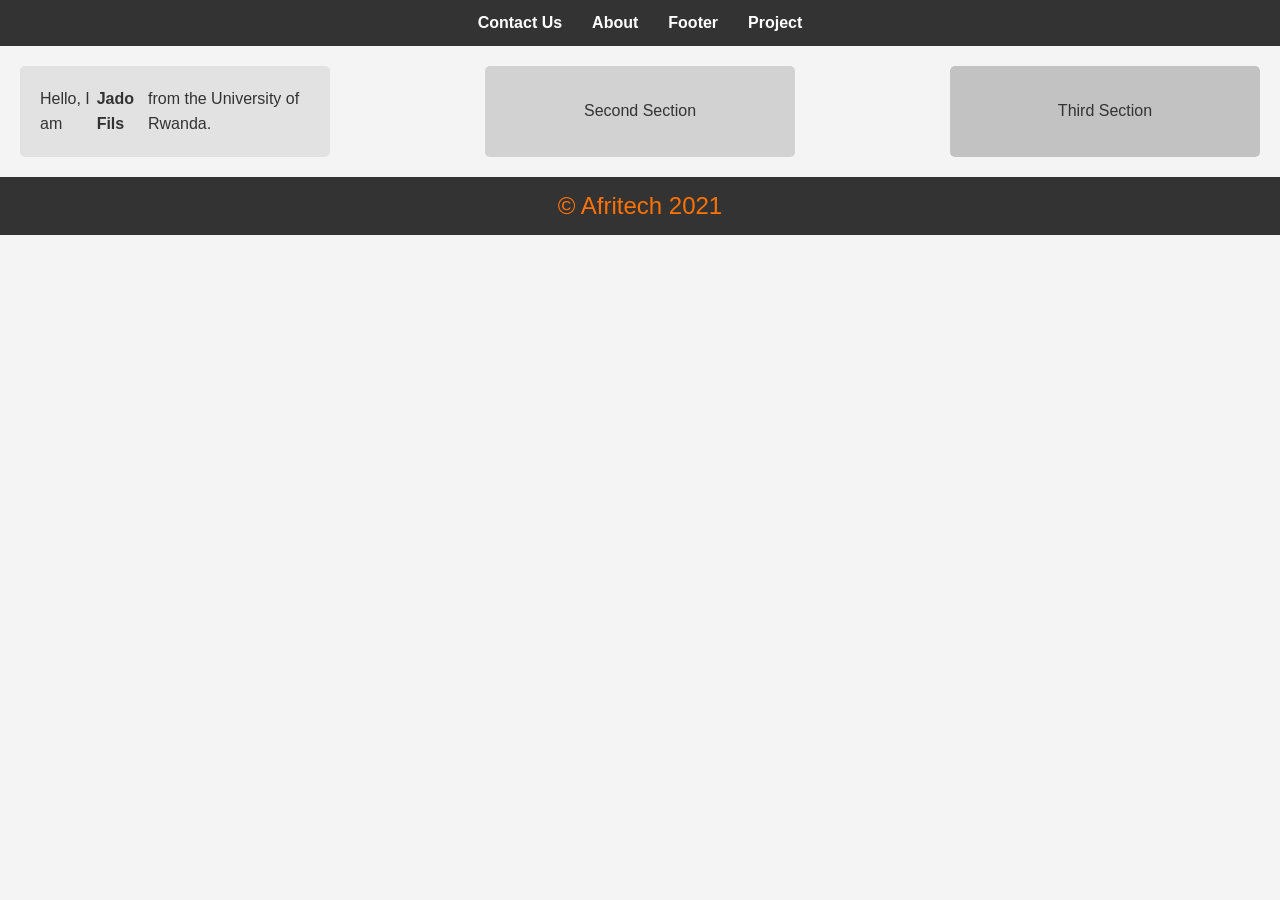
<file: index.html>
<!DOCTYPE html>
<html lang="en">
<head>
    <meta charset="UTF-8">
    <meta name="viewport" content="width=device-width, initial-scale=1.0">
    <title>Afritech Training</title>
    <link rel="stylesheet" href="styles.css">
</head>
<body>
    <header>
        <nav>
            <div>
                <ul>
                    <li><a href="contact.html">Contact Us</a></li>
                    <li><a href="about.html">About</a></li>
                    <li><a href="#footer">Footer</a></li>
                    <li><a href="project.html">Project</a></li>
                </ul>
            </div>
        </nav>
    </header>
    <main>
        <section id="home">
            Hello, I am <strong>Jado Fils</strong> from the University of Rwanda.<br>
        </section>
        <section id="about">Second Section</section>
        <section id="contact">Third Section</section>
    </main>
    <footer id="footer">
        <p>&copy; Afritech 2021</p>
    </footer>
</body>
</html>
</file>
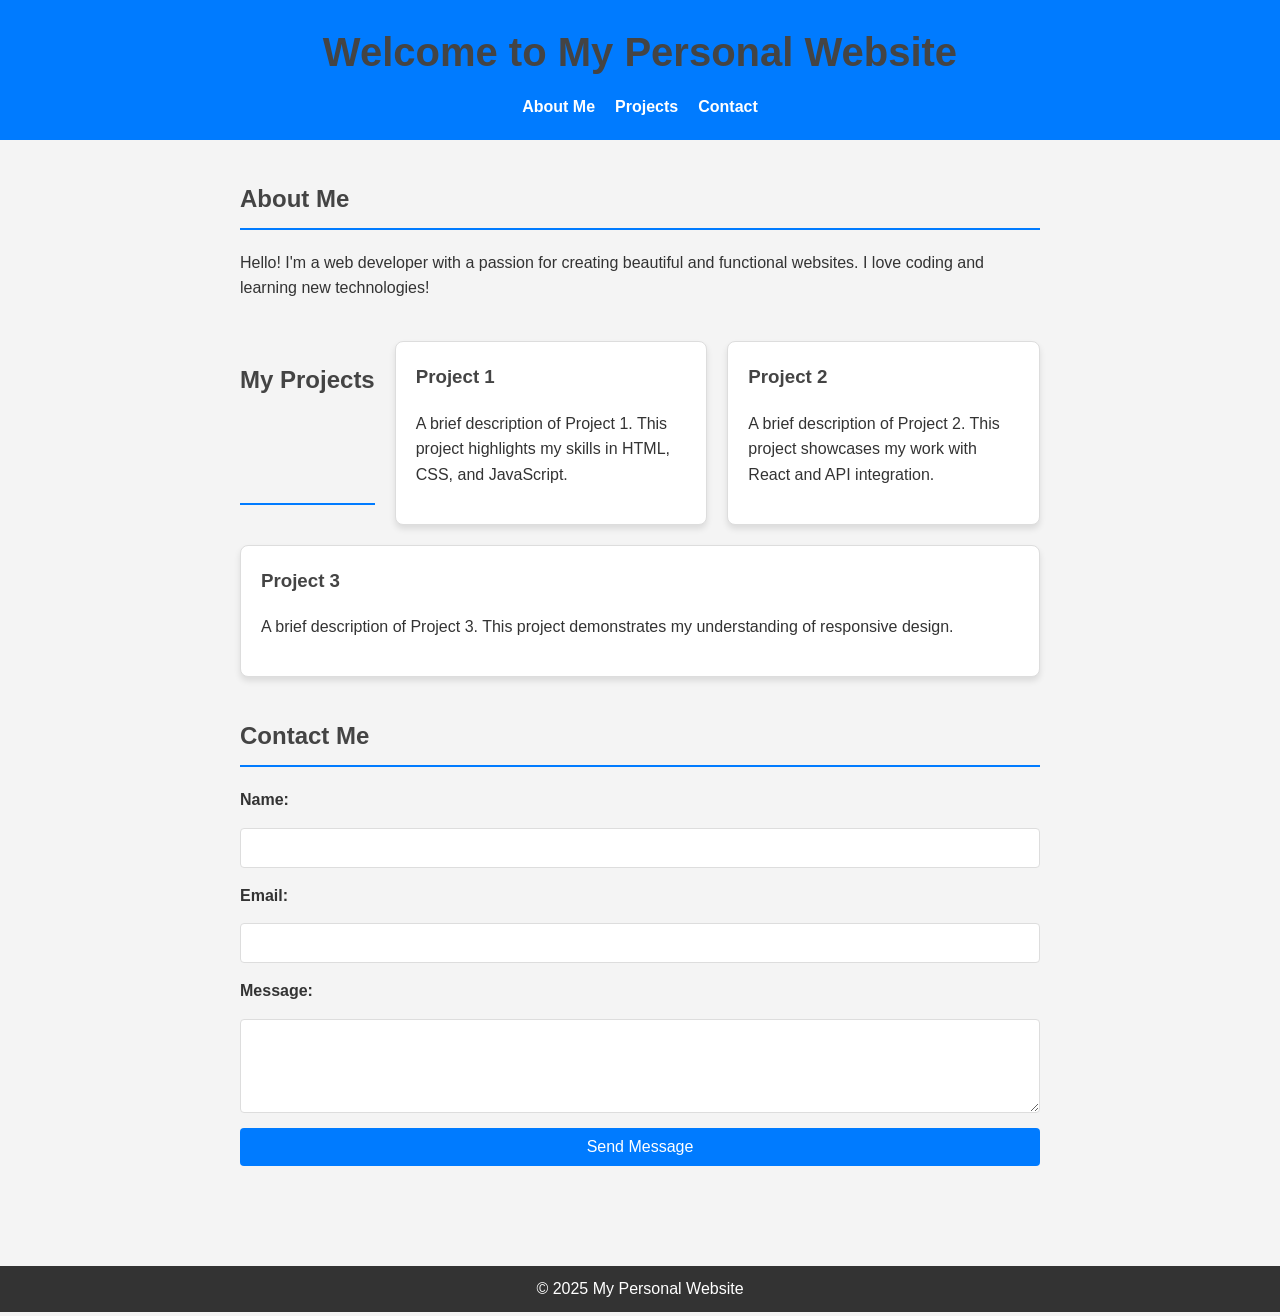
<file: afritec-project-1/index.html>
<!DOCTYPE html>
<html lang="en">
<head>
  <meta charset="UTF-8">
  <meta name="viewport" content="width=device-width, initial-scale=1.0">
  <title>My Personal Website</title>
  <style>
    /* General Styles */
    body {
      font-family: 'Arial', sans-serif;
      line-height: 1.6;
      margin: 0;
      padding: 0;
      background-color: #f4f4f4;
      color: #333;
    }

    h1, h2, h3 {
      color: #444;
    }

    a {
      text-decoration: none;
      color: #007BFF;
    }

    a:hover {
      text-decoration: underline;
    }

    /* Header Styles */
    header {
      background-color: #007BFF;
      color: #fff;
      padding: 20px 0;
      text-align: center;
    }

    header h1 {
      margin: 0;
      font-size: 2.5rem;
    }

    nav ul {
      list-style: none;
      padding: 0;
      display: flex;
      justify-content: center;
      gap: 20px;
      margin: 10px 0 0;
    }

    nav ul li a {
      color: #fff;
      font-weight: bold;
    }

    nav ul li a:hover {
      text-decoration: underline;
    }

    /* Main Content Styles */
    main {
      padding: 20px;
      max-width: 800px;
      margin: 0 auto;
    }

    section {
      margin-bottom: 40px;
    }

    section h2 {
      border-bottom: 2px solid #007BFF;
      padding-bottom: 10px;
      margin-bottom: 20px;
    }

    /* Projects Section */
    #projects {
      display: flex;
      flex-wrap: wrap;
      gap: 20px;
    }

    #projects article {
      background-color: #fff;
      border: 1px solid #ddd;
      border-radius: 8px;
      padding: 20px;
      flex: 1 1 calc(33.333% - 40px);
      box-shadow: 0 4px 6px rgba(0, 0, 0, 0.1);
      transition: transform 0.3s ease, box-shadow 0.3s ease;
    }

    #projects article:hover {
      transform: translateY(-5px);
      box-shadow: 0 6px 12px rgba(0, 0, 0, 0.15);
    }

    #projects h3 {
      margin-top: 0;
    }

    /* Contact Form Styles */
    form {
      display: flex;
      flex-direction: column;
      gap: 15px;
    }

    form label {
      font-weight: bold;
    }

    form input, form textarea {
      padding: 10px;
      border: 1px solid #ddd;
      border-radius: 4px;
      font-size: 1rem;
    }

    form button {
      background-color: #007BFF;
      color: #fff;
      padding: 10px 20px;
      border: none;
      border-radius: 4px;
      cursor: pointer;
      font-size: 1rem;
      transition: background-color 0.3s ease;
    }

    form button:hover {
      background-color: #0056b3;
    }

    /* Footer Styles */
    footer {
      background-color: #333;
      color: #fff;
      text-align: center;
      padding: 10px 0;
      margin-top: 40px;
    }

    footer p {
      margin: 0;
    }

    /* Responsive Design */
    @media (max-width: 768px) {
      #projects article {
        flex: 1 1 100%;
      }

      nav ul {
        flex-direction: column;
        gap: 10px;
      }
    }
  </style>
</head>
<body>
  <!-- Header Section -->
  <header>
    <h1>Welcome to My Personal Website</h1>
    <!-- Navigation Menu -->
    <nav>
      <ul>
        <li><a href="#about">About Me</a></li>
        <li><a href="#projects">Projects</a></li>
        <li><a href="#contact">Contact</a></li>
      </ul>
    </nav>
  </header>

  <!-- Main Content -->
  <main>
    <!-- About Me Section -->
    <section id="about">
      <h2>About Me</h2>
      <p>Hello! I'm a web developer with a passion for creating beautiful and functional websites. I love coding and learning new technologies!</p>
    </section>

    <!-- Projects Section -->
    <section id="projects">
      <h2>My Projects</h2>
      <!-- Project 1 -->
      <article>
        <h3>Project 1</h3>
        <p>A brief description of Project 1. This project highlights my skills in HTML, CSS, and JavaScript.</p>
      </article>
      <!-- Project 2 -->
      <article>
        <h3>Project 2</h3>
        <p>A brief description of Project 2. This project showcases my work with React and API integration.</p>
      </article>
      <!-- Project 3 -->
      <article>
        <h3>Project 3</h3>
        <p>A brief description of Project 3. This project demonstrates my understanding of responsive design.</p>
      </article>
    </section>

    <!-- Contact Me Section -->
    <section id="contact">
      <h2>Contact Me</h2>
      <form>
        <label for="name">Name:</label>
        <input type="text" id="name" name="name" required>

        <label for="email">Email:</label>
        <input type="email" id="email" name="email" required>

        <label for="message">Message:</label>
        <textarea id="message" name="message" rows="4" required></textarea>

        <button type="submit">Send Message</button>
      </form>
    </section>
  </main>

  <!-- Footer Section -->
  <footer>
    <p>© 2025 My Personal Website</p>
  </footer>
</body>
</html>
</file>
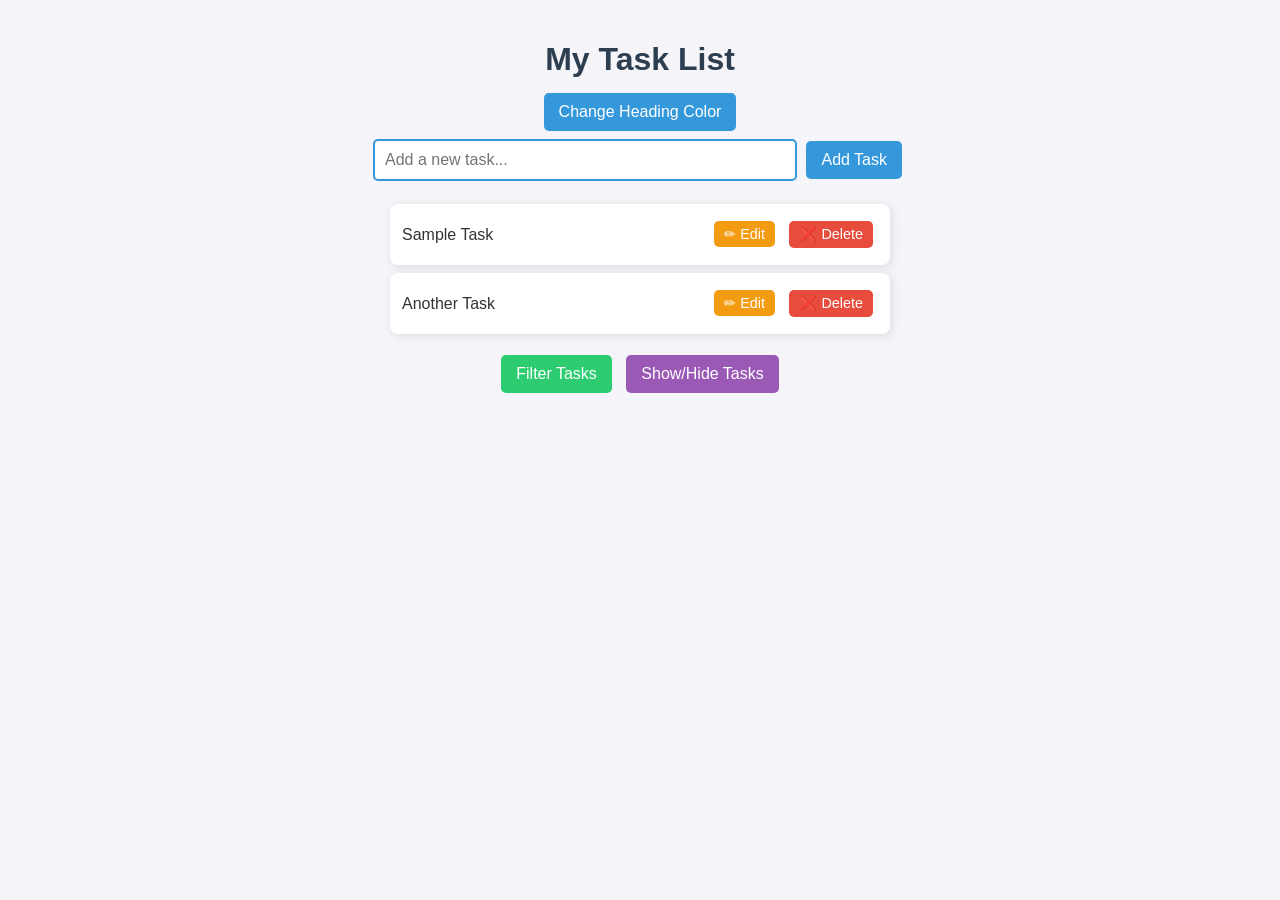
<file: toDoList/index.html>
<!DOCTYPE html>
<html lang="en">
<head>
    <meta charset="UTF-8">
    <meta name="viewport" content="width=device-width, initial-scale=1.0">
    <title>Task List Organizer</title>
    <style>
        /* Global Styles */
        body {
            font-family: 'Poppins', sans-serif;
            background: #f4f4f9;
            color: #333;
            text-align: center;
            margin: 0;
            padding: 20px;
        }

        h1 {
            font-size: 2rem;
            margin-bottom: 10px;
            color: #2c3e50;
        }

        /* Task Input Section */
        #task-input {
            padding: 10px;
            width: 60%;
            max-width: 400px;
            border: 2px solid #3498db;
            border-radius: 5px;
            font-size: 1rem;
            outline: none;
            transition: 0.3s;
        }

        #task-input:focus {
            border-color: #2ecc71;
            box-shadow: 0 0 8px rgba(46, 204, 113, 0.5);
        }

        button {
            padding: 10px 15px;
            border: none;
            background: #3498db;
            color: white;
            font-size: 1rem;
            border-radius: 5px;
            cursor: pointer;
            transition: 0.3s ease-in-out;
            margin: 5px;
        }

        button:hover {
            background: #2980b9;
            transform: scale(1.05);
        }

        /* Task List */
        #task-list {
            list-style: none;
            padding: 0;
            margin-top: 20px;
            max-width: 500px;
            margin-left: auto;
            margin-right: auto;
        }

        #task-list li {
            background: white;
            padding: 12px;
            margin: 8px 0;
            border-radius: 8px;
            display: flex;
            justify-content: space-between;
            align-items: center;
            box-shadow: 2px 2px 10px rgba(0, 0, 0, 0.1);
            transition: 0.3s;
        }

        #task-list li:hover {
            transform: translateY(-3px);
        }

        /* Completed Task */
        .completed {
            text-decoration: line-through;
            color: gray;
        }

        /* Buttons inside task list */
        .task-btn {
            padding: 5px 10px;
            border-radius: 5px;
            cursor: pointer;
            font-size: 0.9rem;
            transition: 0.3s;
        }

        .delete-btn {
            background: #e74c3c;
        }

        .delete-btn:hover {
            background: #c0392b;
            transform: scale(1.1);
        }

        .edit-btn {
            background: #f39c12;
        }

        .edit-btn:hover {
            background: #d68910;
            transform: scale(1.1);
        }

        /* Filter & Toggle Visibility */
        #filter-active-btn {
            background: #2ecc71;
        }

        #filter-active-btn:hover {
            background: #27ae60;
        }

        #toggle-list-btn {
            background: #9b59b6;
        }

        #toggle-list-btn:hover {
            background: #8e44ad;
        }

        /* Hide Tasks */
        .hidden {
            display: none;
        }

    </style>
</head>
<body>

    <h1 id="main-heading">My Task List</h1>
    <button id="heading-color-changer">Change Heading Color</button>

    <div>
        <input type="text" id="task-input" placeholder="Add a new task...">
        <button id="add-task-btn">Add Task</button>
    </div>

    <ul id="task-list">
        <li>
            Sample Task
            <div>
                <button class="edit-btn task-btn">✏ Edit</button>
                <button class="delete-btn task-btn">❌ Delete</button>
            </div>
        </li>
        <li>
            Another Task
            <div>
                <button class="edit-btn task-btn">✏ Edit</button>
                <button class="delete-btn task-btn">❌ Delete</button>
            </div>
        </li>
    </ul>

    <button id="filter-active-btn">Filter Tasks</button>
    <button id="toggle-list-btn">Show/Hide Tasks</button>
<script src="./script.js"></script>
</body>
</html>
</file>
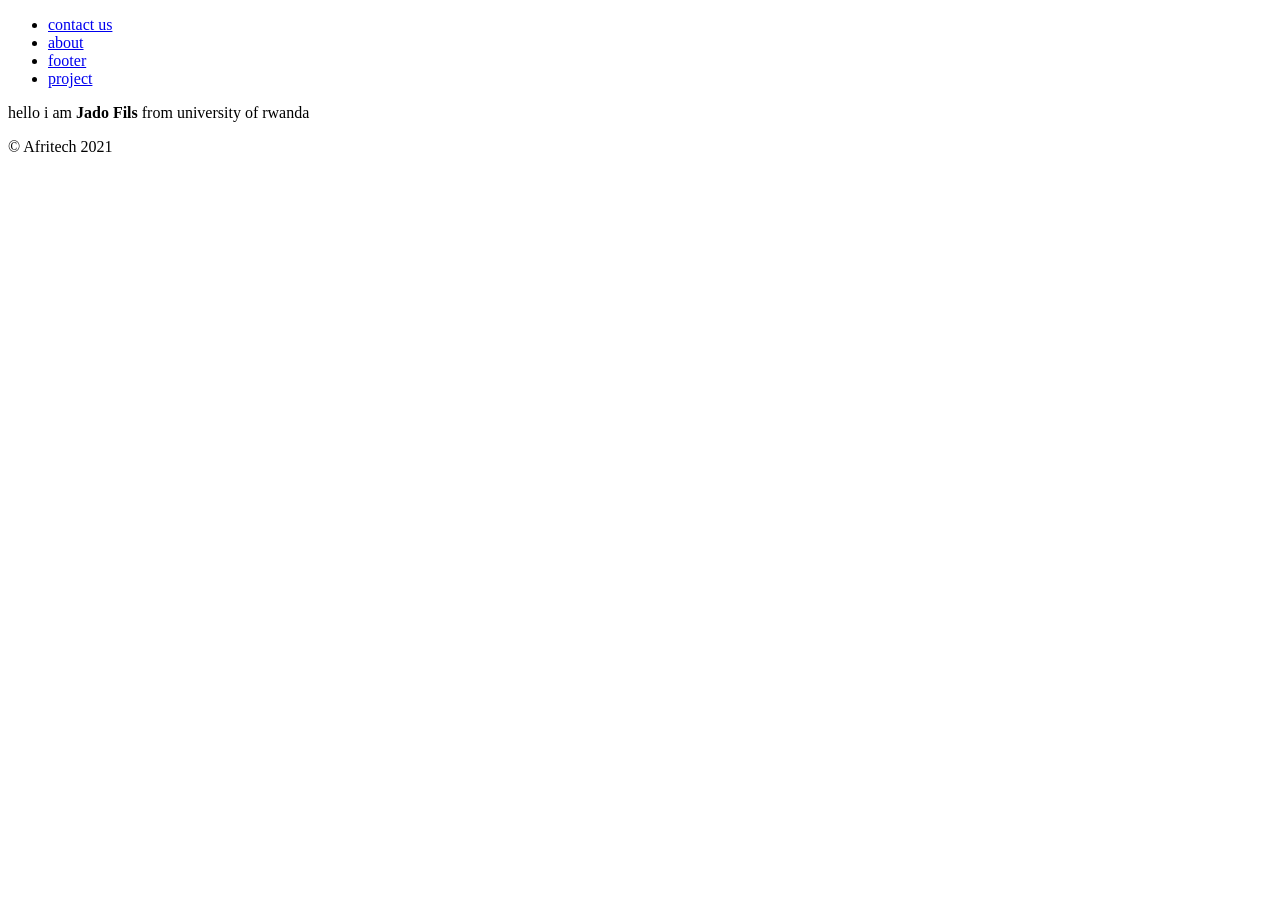
<file: about.html>
<!DOCTYPE html>
<html lang="en">
<head>
    <meta charset="UTF-8">
    <meta name="viewport" content="width=device-width, initial-scale=1.0">
    <title>Afritech training</title>
</head>
<body>
    <header>
        <nav>
      <div>
        <ul>
            <li><a href="contact.html">contact us</a></li>
            <li><a href="about.html">about</a></li>
            <li><a href="#footer">footer</a></li>
            <li><a href="project.html">project</a></li>
        </ul>
      </div>
        </nav>
    </header>
    <main>
        <section id="home">hello i am <strong>Jado Fils</strong> from university of rwanda<br>
       
    </main>
    <footer>
        <p>&copy; Afritech 2021</p>
    </footer>
</body>
</html>
</file>
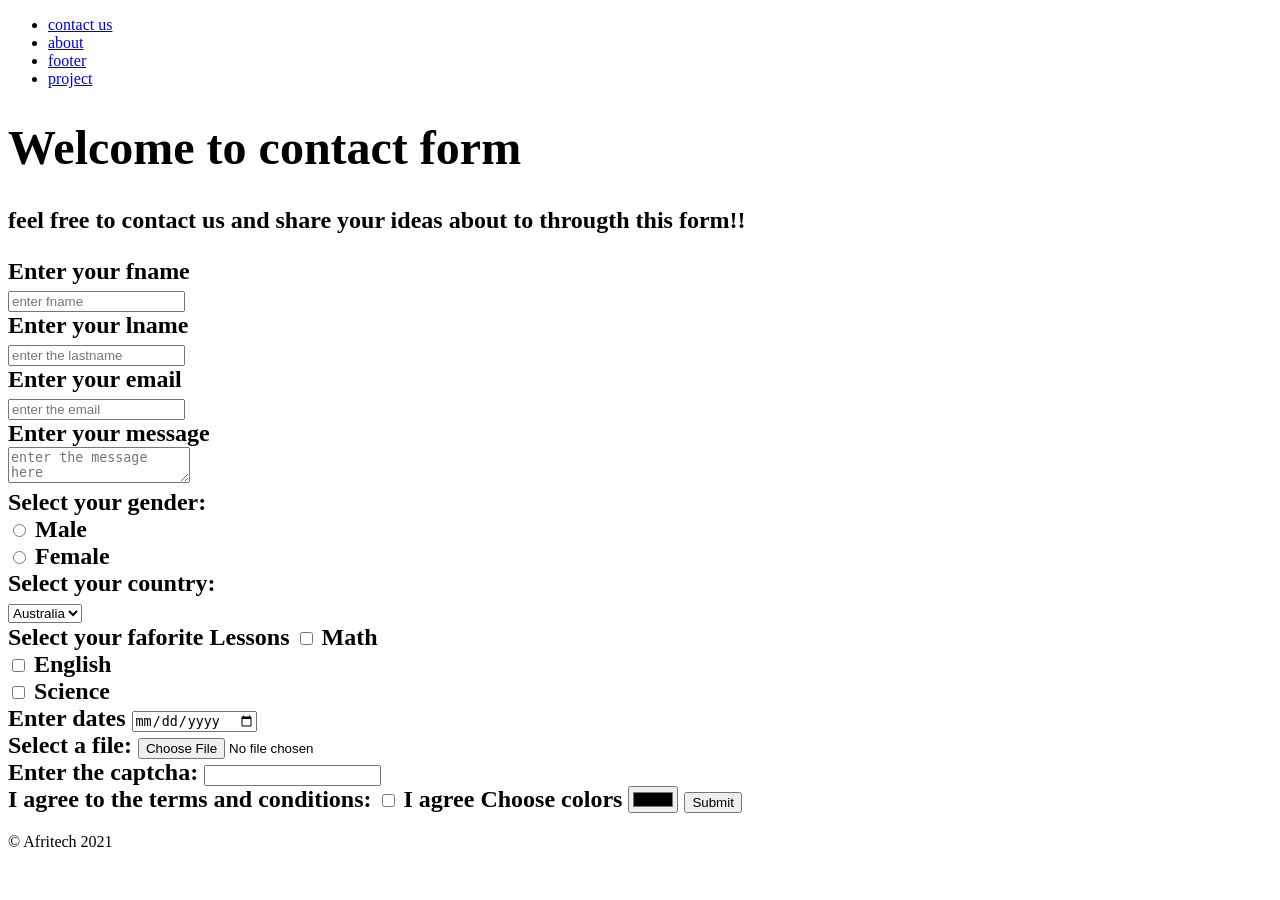
<file: contact.html>
<!DOCTYPE html>
<html lang="en">
  <head>
    <meta charset="UTF-8" />
    <meta name="viewport" content="width=device-width, initial-scale=1.0" />
    <title>contact me</title>
  </head>
  <body>
    <header>
      <nav>
        <div>
          <ul>
            <li><a href="contact.html">contact us</a></li>
            <li><a href="about.html">about</a></li>
            <li><a href="#footer">footer</a></li>
            <li><a href="project.html">project</a></li>
          </ul>
        </div>
      </nav>
    </header>
    <main>
      <h2>
        <form action="">
          <h1>Welcome to contact form</h1>
          <p>
            feel free to contact us and share your ideas about to througth this
            form!!
          </p>
          <label for="fname">Enter your fname</label><br />
          <input type="text" id="fname" placeholder="enter fname" /><br />
          <label for="fname">Enter your lname</label><br />

          <input
            type="text"
            id="lname"
            placeholder="enter the lastname"
          /><br />
          <label for="email">Enter your email</label><br />

          <input type="text" id="email" placeholder="enter the email" /><br />
          <label for="message" id="message">Enter your message</label><br />

          <textarea id="message" placeholder="enter the message here"></textarea
          ><br />
          <label for="gender">Select your gender:</label><br />
          <input type="radio" id="male" name="gender" value="male" />
            <label for="male">Male</label><br />
          <input type="radio" id="female" name="gender" value="female" />
          <label for="female">Female</label><br />

          <label for="country">Select your country:</label><br />
          <select id="country">
            <option value="australia">Australia</option>
            <option value="canada">Canada</option>
            <option value="usa">USA</option>
          </select><br />

          <label for="checkbox">Select your faforite Lessons</label>
          <input type="checkbox" id="math" name="lessons" value="math" />
          <label for="math">Math</label><br />
          <input type="checkbox" id="english" name="lessons" value="english" />
          <label for="english">English</label><br />
          <input type="checkbox" id="science" name="lessons" value="science" />
          <label for="science">Science</label><br />
        <label for="dates">Enter dates</label>
        <input type="date" id="dates" name="dates" />
        <br />
        <label for="file">Select a file:</label>
        <input type="file" id="file" name="file" accept=".pdf,.docx,.jpg,.jpeg,.png" />
        <br />
        <label for="captcha">Enter the captcha:</label>
        <input type="text" id="captcha" name="captcha" />
        <br />
        <label for="terms">I agree to the terms and conditions:</label>
        <input type="checkbox" id="terms" name="terms" />
        <label for="terms">I agree</label>
     <label for="color">Choose colors</label>

      <input type="color" id="color" name="color" />

          <input type="submit" /> <br />
        </form>
      </h2>
    </main>
    <footer>
        <p>&copy; Afritech 2021</p>
    </footer>
  </body>
</html>
</file>
<file: styles.css>
/* General Styles */
body {
    font-family: Arial, sans-serif;
    margin: 0;
    padding: 0;
    line-height: 1.6;
    background-color: #f4f4f4;
    color: #333;
}

/* Header Styles */
header {
    background-color: #333;
    color: #fff;
    padding: 10px 0;
    text-align: center;
}

header nav ul {
    list-style: none;
    padding: 0;
    margin: 0;
    display: flex;
    justify-content: center;
}

header nav ul li {
    margin: 0 15px;
}

header nav ul li a {
    color: #fff;
    text-decoration: none;
    font-weight: bold;
}

header nav ul li a:hover {
    color: #ff7200;
    text-decoration: underline;
}

/* Main Content Styles */
main {
    padding: 20px;
    display: flex; /* Make the main container a flexbox */
    flex-wrap: wrap; /* Allow sections to wrap to the next line if needed */
    justify-content: space-between; /* Add space between sections */
}

section {
    width: 25%; /* Each section takes up one-third of the container */
    margin-bottom: 20px 10px; /* Add margin at the bottom */
    display: flex; /* Make each section a flex container */
    flex-direction: row; /* Arrange child elements in a row */
    align-items: center; /* Center content vertically */
    justify-content: center; /* Center content horizontally */
    background-color: #e2e2e2; /* Add a background color for visibility */
    padding: 20px; /* Add padding inside sections */
    border-radius: 5px; /* Add rounded corners */
    box-sizing: border-box; /* Include padding and border in the element's width */
}
section:hover{
    box-shadow: 0 0 5px rgba(0,0,0,0.2); /* Add a shadow when hovering */
    transition: box-shadow 0.3s ease-in-out; /* Add a transition effect */
    cursor: pointer; /* Change cursor on hover */
    transform: scale(1.02); /* Add a slight scaling effect when hovering */
    z-index: 2; /* Place the section above other elements */
    opacity: 0.8; /* Make the section slightly transparent */
    filter: drop-shadow(0 0 5px rgba(240, 3, 3, 0.2)); /* Add a drop shadow effect */    
    padding:22px;
    color:#ff7200;
    background: #333;
    
}

section#home {
    background-color: #e2e2e2;
}

section#about {
    background-color: #d2d2d2;
}

section#contact {
    background-color: #c2c2c2;
}

/* Footer Styles */
footer {
    background-color: #333;
    color: #fff;
    text-align: center;
    padding: 10px 0;
    position: relative;
    bottom: 0;
    width: 100%;
}

footer p {
    margin: 0;
    color: #ff7200;
    font-size: 24px;
   
}
</file>
